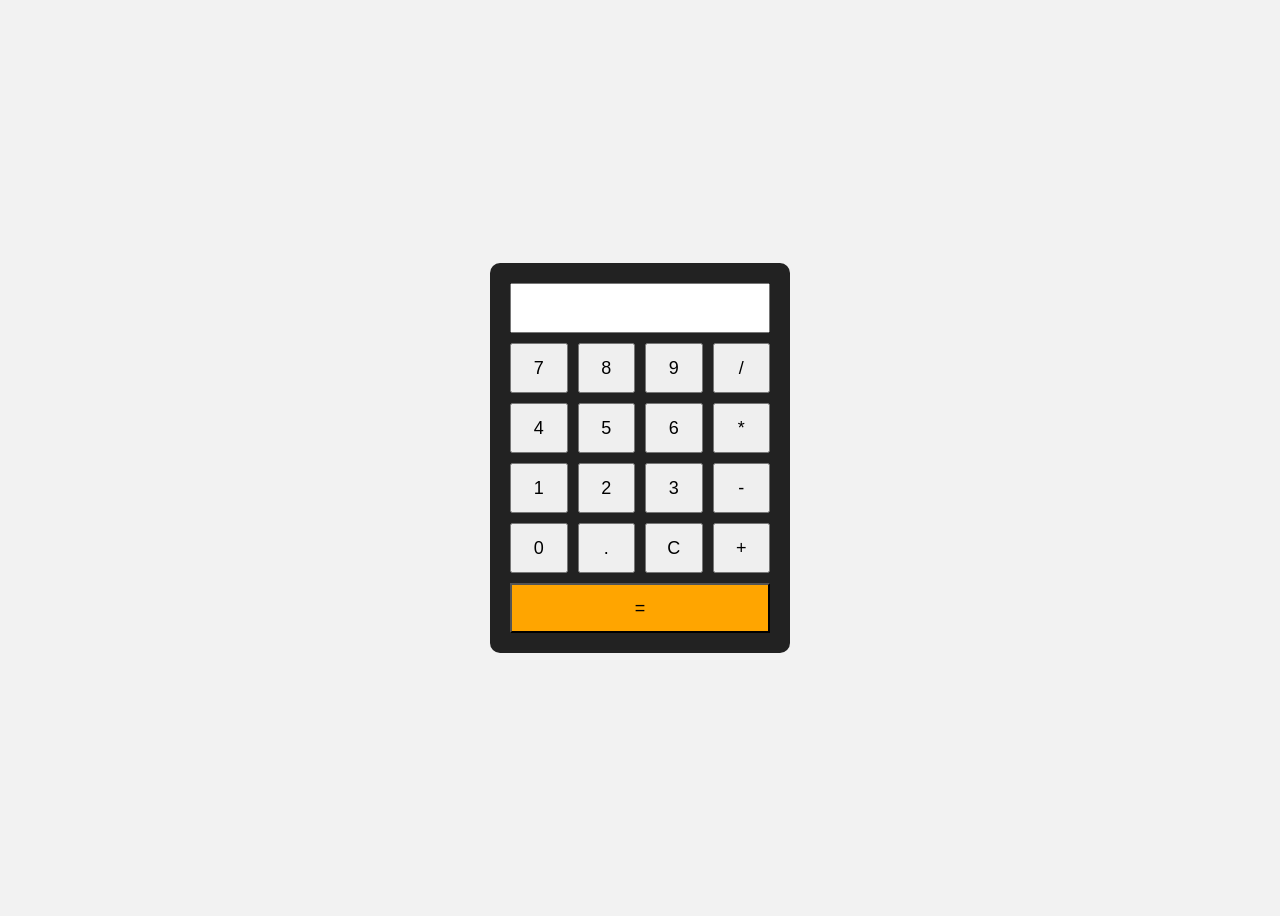
<file: calculator/index.html>
<!DOCTYPE html>
<html lang="ru">

<head>
    <meta charset="UTF-8">
    <meta name="viewport" content="width=device-width, initial-scale=1.0">
    <title>Калькулятор</title>
    <link rel="stylesheet" href="style.css">
</head>

<body>
    <div class="calculator">
        <input type="text" id="display" readonly />
        <div class="buttons">
            <button>7</button>
            <button>8</button>
            <button>9</button>
            <button>/</button>

            <button>4</button>
            <button>5</button>
            <button>6</button>
            <button>*</button>

            <button>1</button>
            <button>2</button>
            <button>3</button>
            <button>-</button>

            <button>0</button>
            <button>.</button>
            <button id="clear">C</button>
            <button>+</button>
            
            <button class="equal">=</button>
        </div>
    </div>
    <script type="module" src="main.js"></script>
</body>

</html>
</file>
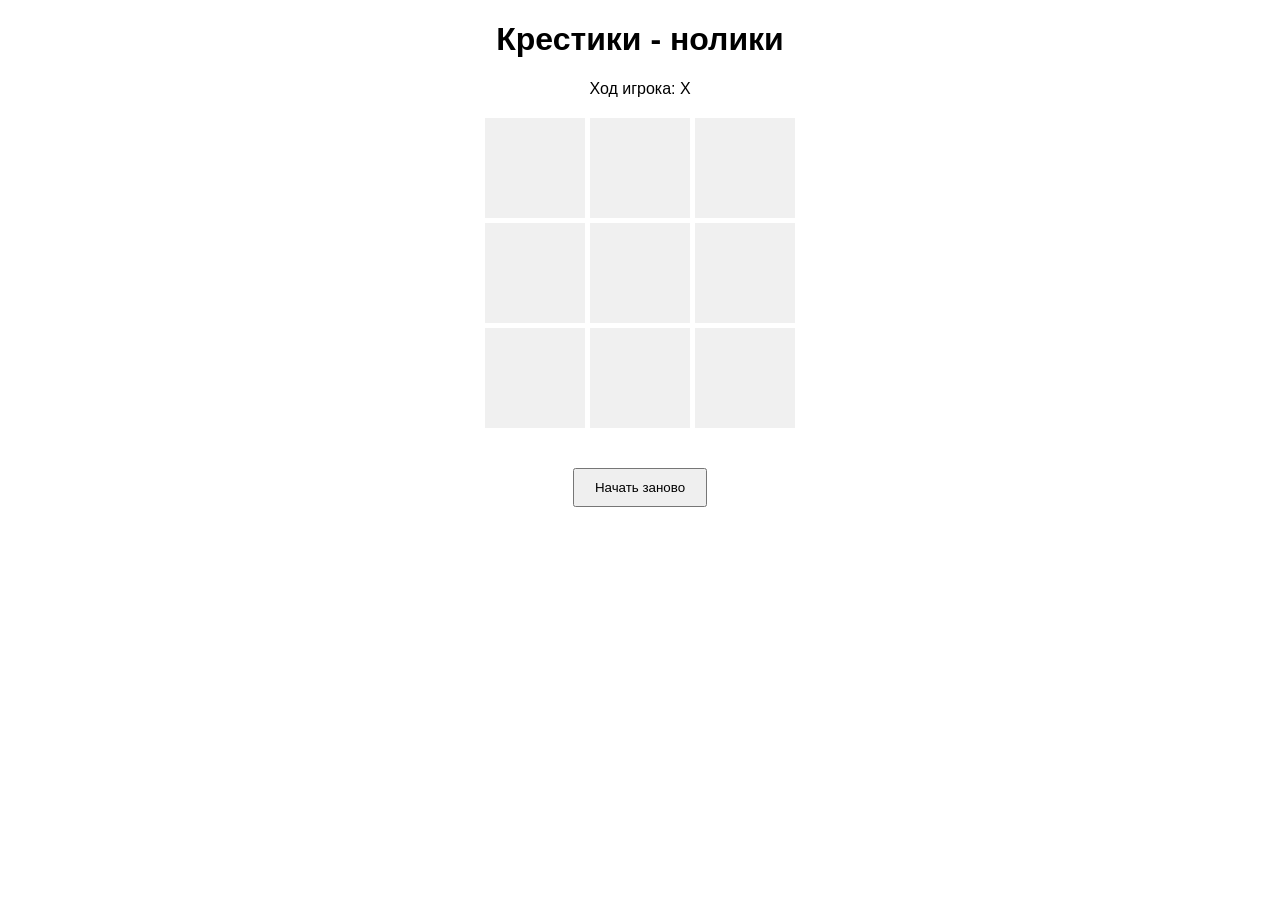
<file: tic-tac-toe/index.html>
<!DOCTYPE html>
<html lang="ru">

<head>
    <meta charset="UTF-8">
    <meta name="viewport" content="width=device-width, initial-scale=1.0">
    <title>Крестики - нолики</title>
    <link rel="stylesheet" href="style.css">
</head>

<body>
    <h1>Крестики - нолики</h1>
    <p id="status">Ход игрока: X</p>

    <div class="board">
        <div class="cell" data-index="0"></div>
        <div class="cell" data-index="1"></div>
        <div class="cell" data-index="2"></div>

        <div class="cell" data-index="3"></div>
        <div class="cell" data-index="4"></div>
        <div class="cell" data-index="5"></div>

        <div class="cell" data-index="6"></div>
        <div class="cell" data-index="7"></div>
        <div class="cell" data-index="8"></div>
    </div>

    <button id="restart">Начать заново</button>
    <script src="main.js"></script>
</body>

</html>
</file>
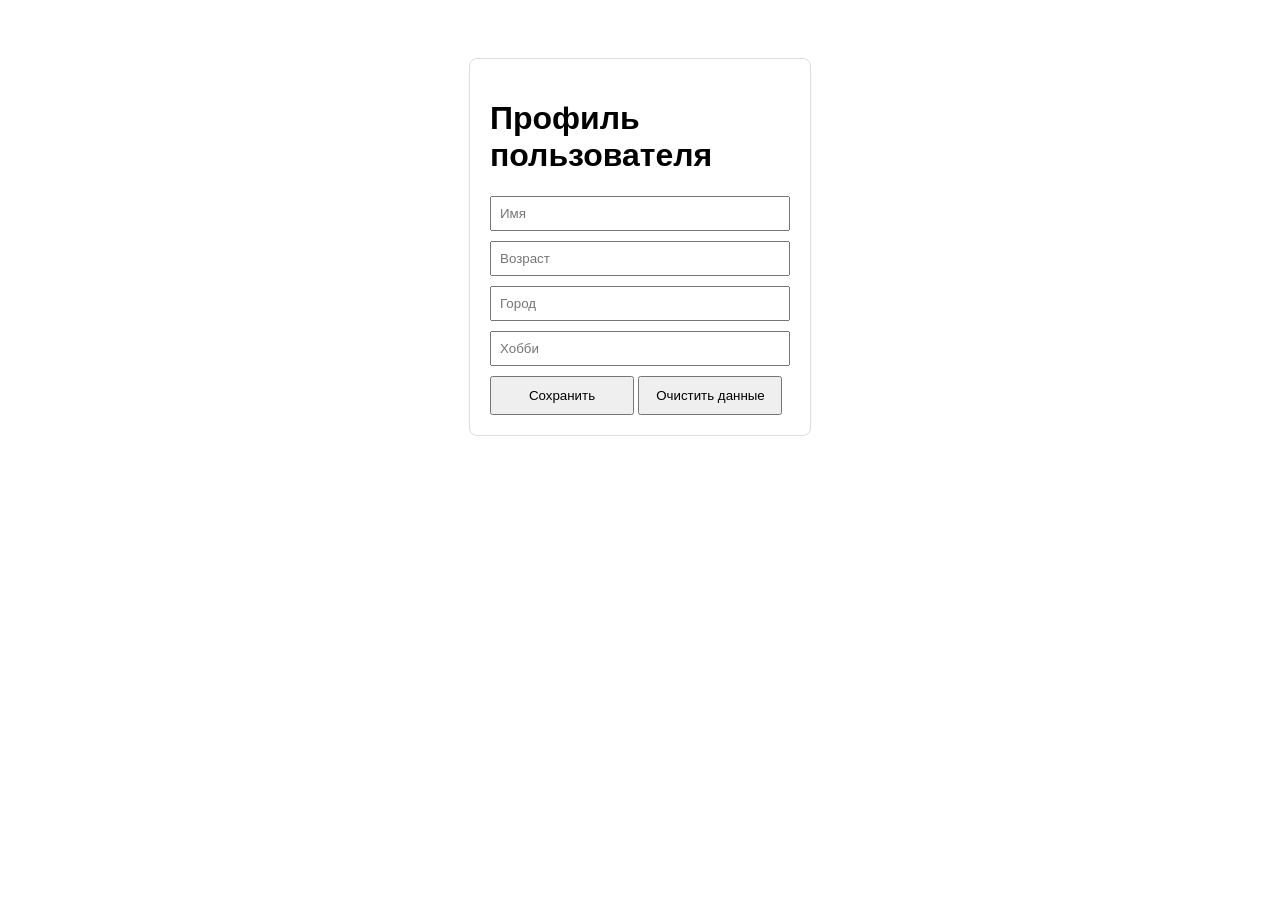
<file: UserProfile/userprofile.html>
<!-- index.html -->
<!DOCTYPE html>
<html lang="ru">
<head>
    <meta charset="UTF-8">
    <title>Профиль пользователя</title>
    <link rel="stylesheet" href="userprofile.css">
</head>
<body>
    <div class="container">
        <h1>Профиль пользователя</h1>
        <form id="profile-form">
            <input type="text" id="name" placeholder="Имя">
            <input type="number" id="age" placeholder="Возраст">
            <input type="text" id="city" placeholder="Город">
            <input type="text" id="hobby" placeholder="Хобби">
            <button type="submit">Сохранить</button>
            <button type="button" id="clear-btn">Очистить данные</button>
        </form>
        <div id="output"></div>
    </div>
    <script src="userprofile.js"></script>
</body>
</html>
</file>
<file: calculator/style.css>
body {
    font-family: Arial, sans-serif;
    background: #f2f2f2;
    display: flex;
    justify-content: center;
    align-items: center;
    height: 100vh;
}

.calculator {
    background: #222;
    padding: 20px;
    border-radius: 10px;
    width: 260px;
}

#display {
    width: 100%;
    height: 50px;
    font-size: 24px;
    margin-bottom: 10px;
    text-align: right;
    padding-right: 10px;
    box-sizing: border-box;
}

.buttons {
    display: grid;
    grid-template-columns: repeat(4, 1fr);
    gap: 10px;
}

button {
    height: 50px;
    font-size: 18px;
    cursor: pointer;
}

.equal {
    grid-column: span 4;
    background: orange;
}
</file>
<file: tic-tac-toe/style.css>
body {
    font-family: Arial, sans-serif;
    text-align: center;
}

.board {
    display: grid;
    grid-template-columns: repeat(3, 100px);
    grid-gap: 5px;
    justify-content: center;
    margin: 20px auto;
}
.cell {
    width: 100px;
    height: 100px;
    background: #f0f0f0;
    font-size: 48px;
    display: flex;
    justify-content: center;
    align-items: center;
    cursor: pointer;
    user-select: none;
}
.cell:hover {
    background: #ddd;
}
button {
    margin-top: 20px;
    padding: 10px 20px;
}
</file>
<file: UserProfile/userprofile.css>
body {
    font-family: sans-serif;
    display: flex;
    justify-content: center;
    padding: 50px;
}

.container {
    width: 300px;
    padding: 20px;
    border: 1px solid #ddd;
    border-radius: 8px;
}

input {
    width: 100%;
    margin-bottom: 10px;
    padding: 8px;
    box-sizing: border-box;
}

button {
    width: 48%;
    padding: 10px;
    cursor: pointer;
}

#output {
    margin-top: 20px;
    padding: 10px;
    background: #f9f9f9;
    display: none;
}
</file>
